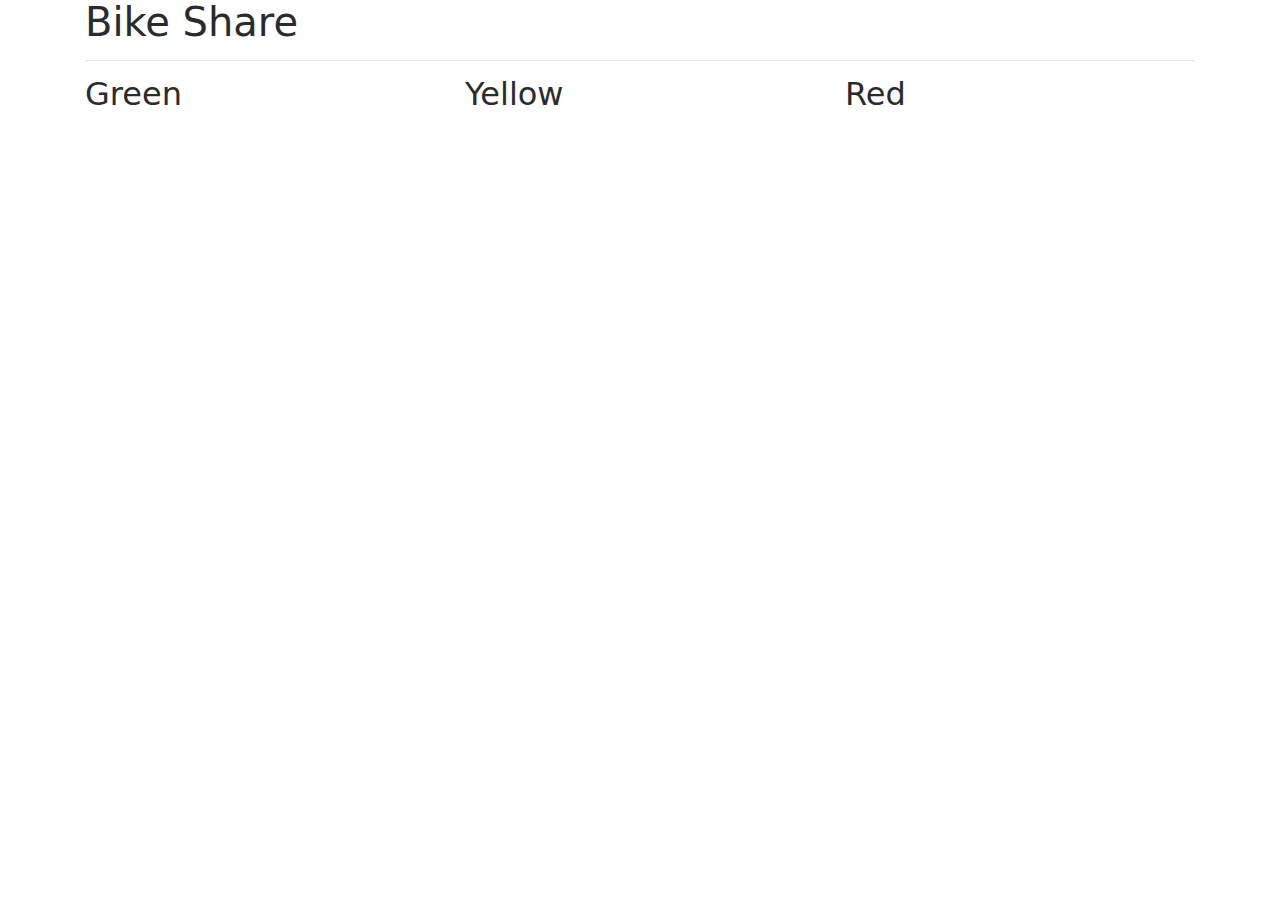
<file: Final 3 projects/index.html>
<!DOCTYPE html>
<html>
  <head>
    <meta charset="utf-8">
    <title>A Song of Ice and Fire</title>
    <link rel="stylesheet" href="bootstrap.min.css">
    <script src="axios.min.js"></script>
    <script src="demo.js"></script>
    <script src="jquery-3.2.1.min.js"></script>
    <script src="bootstrap.min.js"></script>
    <style>
    .green-css{background-color:#00ff00;}
   .yellow-css{background-color:#ffee00;}
     .red-css{background-color:#ff0000;}
    </style>
  </head>
  <body>
    <div class="container">

      <div class="row">
        <div class="col">
          <h1>Bike Share</h1>
          <hr>
        </div>
      </div>

      <div class="row">
        <div class="col">
          <h2> Green </h2>
          <ul class="list-group-green">
            <!--<li class="list-group-item">Cras justo odio</li>
            <li class="list-group-item">Dapibus ac facilisis in</li>
            <li class="list-group-item">Morbi leo risus</li>
            <li class="list-group-item">Porta ac consectetur ac</li>
            <li class="list-group-item">Vestibulum at eros</li>
            -->
          </ul>
        </div>

        <div class="col">
          <h2>Yellow </h2>
          <ul class="list-group-yellow">
           <!-- <li class="list-group-item">Cras justo odio</li>
            <li class="list-group-item">Dapibus ac facilisis in</li>
            <li class="list-group-item">Morbi leo risus</li>
            <li class="list-group-item">Porta ac consectetur ac</li>
            <li class="list-group-item">Vestibulum at eros</li>
            -->
          </ul>
        </div>

                <div class="col">
          <h2>Red </h2>
          <ul class="list-group-red">
           <!-- <li class="list-group-item">Cras justo odio</li>
            <li class="list-group-item">Dapibus ac facilisis in</li>
            <li class="list-group-item">Morbi leo risus</li>
            <li class="list-group-item">Porta ac consectetur ac</li>
            <li class="list-group-item">Vestibulum at eros</li>
            -->
          </ul>
        </div>
      </div>
    </div>
  </body>
</html>
</file>
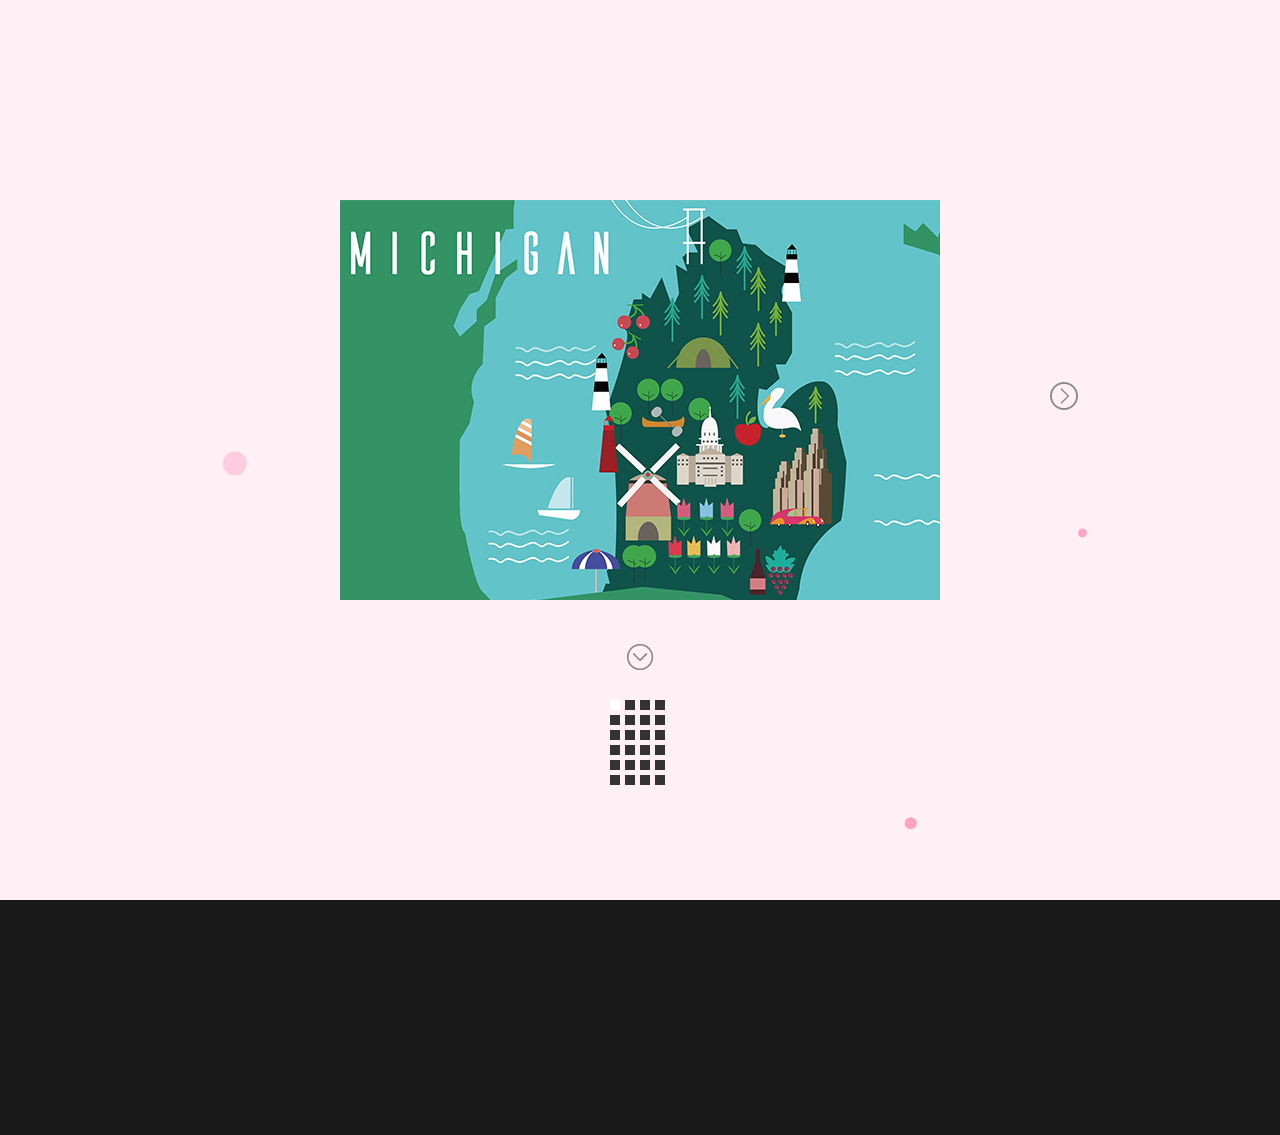
<file: Final 3 projects/Arch-Project /index.html>
<!doctype html>
	<head>
		<meta charset="utf-8">
		<meta http-equiv="X-UA-Compatible" content="IE=edge,chrome=1">
		<meta name="viewport" content="width=device-width, initial-scale=1.0">
		<title>Portfolio Image Navigation with jQuery</title>
		<link rel="shortcut icon" href="../favicon.ico">
		<meta name="description" content="Portfolio Image Navigation with jQuery" />
        <meta name="keywords" content="jquery, plugin, navigation, portfolio, images, 2d, scroll to, template" />


		<meta name="author" content="Marcin Dziewulski for Codrops" />
		<meta name = "description" content = "gest.js is a webcam based gesture recognition library that helps developers build more immersive webpages.">
		<meta name = "author" content = "Hadi Michael (http://hadi.io)">

		<link href='http://fonts.googleapis.com/css?family=PT+Sans+Narrow' rel='stylesheet' type='text/css' />
		<link href="css/style.css" rel="stylesheet" type="text/css" />
		<script src="js/jquery.js" type="text/javascript"></script>
		<script src="js/portfolio.js" type="text/javascript"></script>
		<script src="js/init.js" type="text/javascript"></script>

		<!--[if IE 6]>
		<script src="js/DDPngMin.js"></script>
		<script>DD_belatedPNG.fix('#background,.arrows a');</script>
		<![endif]-->
	</head>
	<body>


		<div id="portfolio">
			<div id="background"></div>
			<div class="arrows">
				<a href="#" class="up">Up</a>
				<a href="#" class="down">Down</a>
				<a href="#" class="prev">Previous</a>
				<a href="#" class="next">Next</a>
			</div>
			<div class="gallery">
				<div class="inside">
					<div class="item">
						<div><img src="images/1-1.jpg" alt="image1" /></div>
						<div><img src="images/1-2.jpg" alt="image2" /></div>
						<div><img src="images/1-3.jpg" alt="image3" /></div>
						<div><img src="images/1-4.jpg" alt="image4" /></div>
						<div><img src="images/1-5.jpg" alt="image5" /></div>
						<div><img src="images/1-6.jpg" alt="image6" /></div>
					</div>
					<div class="item">
						<div><img src="images/1-7.jpg" alt="image1" /></div>
						<div><img src="images/1-8.jpg" alt="image2" /></div>
						<div><img src="images/1-9.jpg" alt="image3" /></div>
						<div><img src="images/1-10.jpg" alt="image4" /></div>
						<div><img src="images/1-11.jpg" alt="image5" /></div>
						<div><img src="images/1-12.jpg" alt="image6" /></div>
					</div>
					<div class="item">
						<div><img src="images/1-13.jpg" alt="image1" /></div>
						<div><img src="images/1-14.jpg" alt="image2" /></div>
						<div><img src="images/1-15.jpg" alt="image3" /></div>
						<div><img src="images/1-16.jpg" alt="image4" /></div>
						<div><img src="images/1-17.jpg" alt="image5" /></div>
						<div><img src="images/1-18.jpg" alt="image6" /></div>
					</div>
					<div class="item">
						<div><img src="images/1-19.jpg" alt="image1" /></div>
						<div><img src="images/1-20.jpg" alt="image2" /></div>
						<div><img src="images/1-21.jpg" alt="image3" /></div>
						<div><img src="images/1-22.jpg" alt="image4" /></div>
						<div><img src="images/1-23.jpg" alt="image5" /></div>
						<div><img src="images/1-24.jpg" alt="image6" /></div>
					</div>
				</div>
			</div>
		</div>
		<!-- End SlidesJS Required: Start Slides -->

		<!-- End SlidesJS Required: Start Slides -->

<!-- SlidesJS Required: Link to jQuery -->

<!-- End SlidesJS Required -->

<!-- SlidesJS Required: Link to jquery.slides.js -->
<script src="jquery.slides.min.js"></script>
<!-- End SlidesJS Required -->

<!-- gest.js Required: link to gest.js library -->
<script src="gest.js"></script>
<!-- End gest.js Required -->



<!-- SlidesJS Required: Initialize SlidesJS with a jQuery doc ready -->
<script>
	$(function() {
		$('#slides').slidesjs({
			width: 940,
			height: 528,
			navigation: false
		});
		/* add gest.js controls */
		document.addEventListener('gest', function(gesture)
		{
			if (gesture.left)
			{
				var e = jQuery.Event("keydown");
					e.which = 39; // # Some key code value
					e.keyCode = 39
					$("body").trigger(e);
			}
			else if (gesture.right)
			{
				var e = jQuery.Event("keydown");
					e.which = 37; // # Some key code value
					e.keyCode = 37
					$("body").trigger(e);
			}
			else if (gesture.up)
			{
				var e = jQuery.Event("keydown");
					e.which = 40; // # Some key code value
					e.keyCode = 40
					$("body").trigger(e);
			}
			else if (gesture.down)
			{
				var e = jQuery.Event("keydown");
					e.which = 38; // # Some key code value
					e.keyCode = 38
					$("body").trigger(e);
			}
		}, false);
		gest.start();
		/* /add gest.js controls */
	});
</script>
<!-- End SlidesJS Required -->

<canvas id="c" width="1000" height="500"></canvas>   
 
<script type="text/javascript">		
$(document).ready(function() {			
	var canvas = document.getElementById("c");
	var ctx = canvas.getContext("2d");
	var c = $("#c");
	var w,h;
	var pi = Math.PI;
	var all_attribute = {
		num:100,            			 // 个数
		start_probability:0.1,		     // 如果数量小于num，有这些几率添加一个新的     		     
		radius_min:1,   			     // 初始半径最小值
		radius_max:2,   			     // 初始半径最大值
		radius_add_min:.3,               // 半径增加最小值
		radius_add_max:.5,               // 半径增加最大值
		opacity_min:0.3,                 // 初始透明度最小值
		opacity_max:0.5, 				 // 初始透明度最大值
		opacity_prev_min:.003,            // 透明度递减值最小值
		opacity_prev_max:.005,            // 透明度递减值最大值
		light_min:40,                 // 颜色亮度最小值
		light_max:70,                 // 颜色亮度最大值
	};
	var style_color = find_random(0,360);  
	var all_element =[];
	window_resize();
	function start(){
		window.requestAnimationFrame(start);
		style_color+=.1;
		ctx.fillStyle = 'hsl('+style_color+',100%,97%)';
		ctx.fillRect(0, 0, w, h);
		if (all_element.length < all_attribute.num && Math.random() < all_attribute.start_probability){
			all_element.push(new ready_run);
		}
		all_element.map(function(line) {
			line.to_step();
		})
	}
	function ready_run(){
		this.to_reset();
	}
	ready_run.prototype = {
		to_reset:function(){
			var t = this;
			t.x = find_random(0,w);
			t.y = find_random(0,h);
			t.radius = find_random(all_attribute.radius_min,all_attribute.radius_max);
			t.radius_change = find_random(all_attribute.radius_add_min,all_attribute.radius_add_max);
			t.opacity = find_random(all_attribute.opacity_min,all_attribute.opacity_max);
			t.opacity_change = find_random(all_attribute.opacity_prev_min,all_attribute.opacity_prev_max);
			t.light = find_random(all_attribute.light_min,all_attribute.light_max);
			t.color = 'hsl('+style_color+',100%,'+t.light+'%)';
		},
		to_step:function(){
			var t = this;
			t.opacity -= t.opacity_change;
			t.radius += t.radius_change;
			if(t.opacity <= 0){
				t.to_reset();
				return false;
			}
			ctx.fillStyle = t.color;
			ctx.globalAlpha = t.opacity;
			ctx.beginPath();
			ctx.arc(t.x,t.y,t.radius,0,2*pi,true);
			ctx.closePath();
			ctx.fill();
			ctx.globalAlpha = 1;
		}
	}
	function window_resize(){
		w = window.innerWidth;
		h = window.innerHeight;
		canvas.width = w;
		canvas.height = h;
	}
	$(window).resize(function(){
		window_resize();
	});
	function find_random(num_one,num_two){
		return Math.random()*(num_two-num_one)+num_one;
	}
	(function() {
		var lastTime = 0;
		var vendors = ['webkit', 'moz'];
		for(var xx = 0; xx < vendors.length && !window.requestAnimationFrame; ++xx) {
			window.requestAnimationFrame = window[vendors[xx] + 'RequestAnimationFrame'];
			window.cancelAnimationFrame = window[vendors[xx] + 'CancelAnimationFrame'] ||
										  window[vendors[xx] + 'CancelRequestAnimationFrame'];
		}
	
		if (!window.requestAnimationFrame) {
			window.requestAnimationFrame = function(callback, element) {
				var currTime = new Date().getTime();
				var timeToCall = Math.max(0, 16.7 - (currTime - lastTime));
				var id = window.setTimeout(function() {
					callback(currTime + timeToCall);
				}, timeToCall);
				lastTime = currTime + timeToCall;
				return id;
			};
		}
		if (!window.cancelAnimationFrame) {
			window.cancelAnimationFrame = function(id) {
				clearTimeout(id);
			};
		}
	}());
	start();
});
</script>


	</body>
</html>
</file>
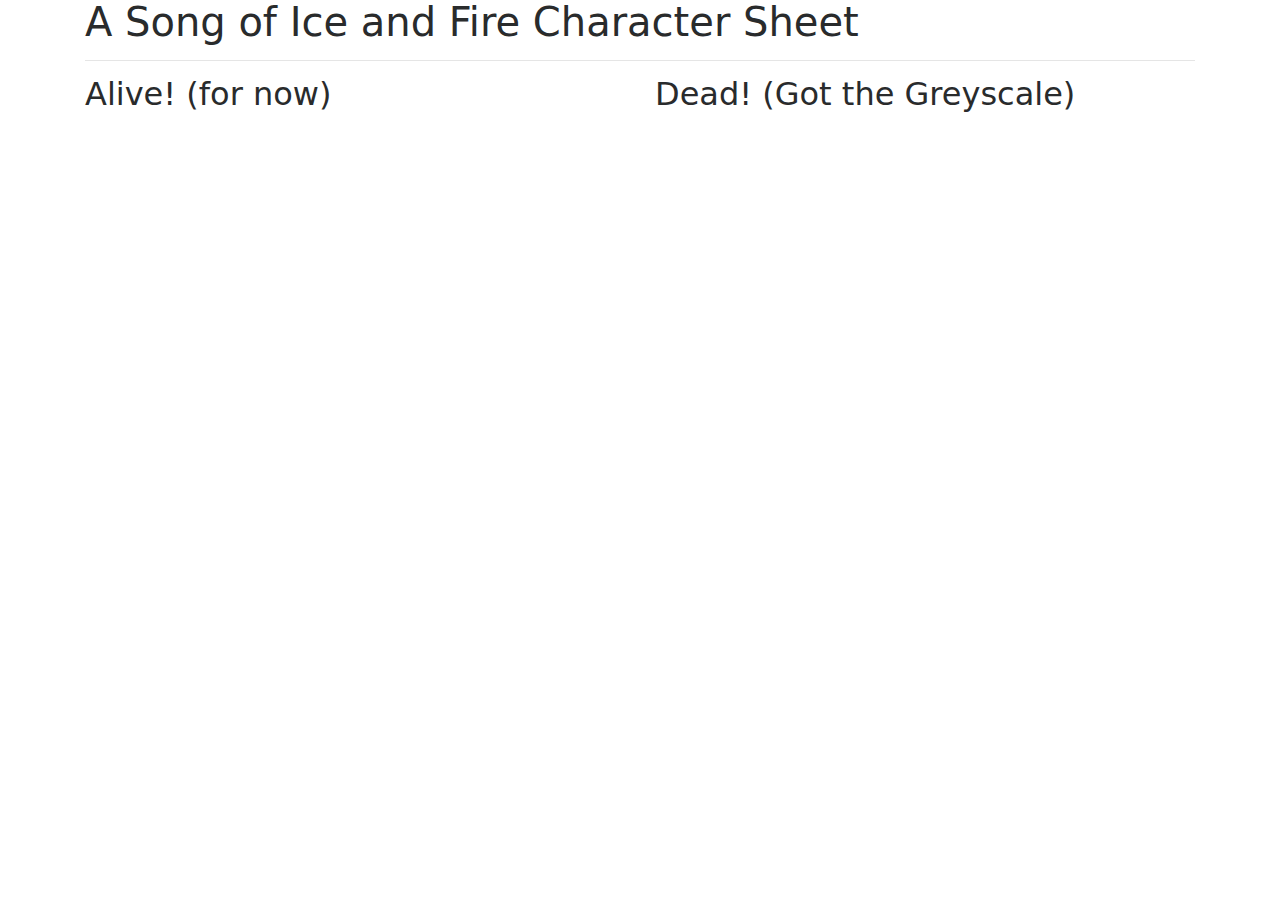
<file: Final 3 projects/aSongofIceandFireStarters-master - tom/index.html>
<!DOCTYPE html>
<html>
  <head>
    <meta charset="utf-8">
    <title>A Song of Ice and Fire</title>
    <link rel="stylesheet" href="bootstrap.min.css">
    <script src="axios.min.js"></script>
    <script src="demo.js"></script>
    <script src="jquery-3.2.1.min.js"></script>
    <script src="bootstrap.min.js"></script>
    <style>
    .alive-css{background-color:#A7DD00;}
   .dead-css{background-color:#DFDFDF;}
    </style>
  </head>
  <body>
    <div class="container">

      <div class="row">
        <div class="col">
          <h1>A Song of Ice and Fire Character Sheet</h1>
          <hr>
        </div>
      </div>

      <div class="row">
        <div class="col">
          <h2> Alive! (for now)</h2>
          <ul class="list-group-alive">
            <!--<li class="list-group-item">Cras justo odio</li>
            <li class="list-group-item">Dapibus ac facilisis in</li>
            <li class="list-group-item">Morbi leo risus</li>
            <li class="list-group-item">Porta ac consectetur ac</li>
            <li class="list-group-item">Vestibulum at eros</li>
            -->
          </ul>
        </div>

        <div class="col">
          <h2>Dead! (Got the Greyscale)</h2>
          <ul class="list-group-dead">
           <!-- <li class="list-group-item">Cras justo odio</li>
            <li class="list-group-item">Dapibus ac facilisis in</li>
            <li class="list-group-item">Morbi leo risus</li>
            <li class="list-group-item">Porta ac consectetur ac</li>
            <li class="list-group-item">Vestibulum at eros</li>
            -->
          </ul>
        </div>
      </div>
    </div>
  </body>
</html>
</file>
<file: Final 3 projects/Arch-Project /css/style.css>
@import url("reset.css");

/* layout */

body {
	background:#191919;
	font-family:'PT Sans Narrow', Arial, Helvetica, sans-serif;
	font-size:12px;
	color:#333;
	line-height:18px;
	
}

#portfolio {
	position:fixed;
	top:50%;
	left:50%;
	z-index:1;
	width:1000px;
	height:500px;
	margin:-250px 0 0 -500px;
	_position:relative;
	_top:100px;
}

#background {
	position:fixed;
	top:0;
	left:0;
	width:100%;
	height:100%;
	z-index:2;
	/*background:url(../images/bg.png) no-repeat center;*/
}

#portfolio .gallery,
#portfolio .gallery .inside {
	position:absolute;
	top:0;
	left:calc(50% - 310px);
	left:-webkit-calc(50% - 310px);
	width:100%;
	height:100%;
}

#portfolio .gallery {
	width:620px;
	height:420px;
	overflow:hidden;
}

#portfolio .gallery .inside {
	z-index:1;
}

#portfolio .arrows a {
	position:absolute;
	z-index:3;
	width:32px;
	height:32px;
	background-image:url(../images/arrows.png);
	background-repeat:no-repeat;
	outline:none;
	text-indent:-9999px;
}

#portfolio .arrows .prev,
#portfolio .arrows .up {
	display:none;
}

#portfolio .arrows .up,
#portfolio .arrows .down {
	left:50%;
	margin-left:-16px;
}

#portfolio .arrows .prev,
#portfolio .arrows .next {
	top:180px;
}

#portfolio .arrows .up {
	background-position:0 -64px;
	top:-60px;
}

#portfolio .arrows .down {
	background-position:0 -96px;
	bottom:30px;
}

#portfolio .arrows .prev {
	background-position:0 -32px;
	left:60px;
}

#portfolio .arrows .next {
	background-position:0 0;
	right:60px;
}

#portfolio .arrows .up:hover {
	background-position:-32px -64px;
}

#portfolio .arrows .down:hover {
	background-position:-32px -96px;
}

#portfolio .arrows .next:hover {
	background-position:-32px 0;
}

#portfolio .arrows .prev:hover {
	background-position:-32px -32px;
}


#portfolio .item {
	position:absolute;
	top:0;
	width:100%;
	height:100%;
}

#portfolio .item div {
	position:absolute;
	left:0;
	width:100%;
	height:100%;
	text-align:center;
}

#portfolio .item div img {
	/* position:absolute; */
	max-width:100%;
	max-height:100%;
}

#portfolio .paths {
	position:absolute;
	bottom:0px;
	left:50%;
	margin-left:-30px;
	z-index:4;
}

#portfolio .paths div {
	position:absolute;
	top:0;
}

#portfolio .paths a {
	background:#333;
	display:block;
	position:absolute;
	left:0;
	outline:none;
	overflow:hidden;
}

#portfolio .paths a:hover,
#portfolio .paths .active {
	background:#fff;
}

/* anchors */

a {
	text-decoration:none;
	color:#fff;
}
/* heading */
h1{
	font-size:22px;
	text-shadow:1px 1px 1px #000;
	position:relative;
	z-index:1000;
	color:#fff;
	font-weight:normal;
	padding:10px;
	margin-top:10px;
	text-transform:uppercase;
	background:#000;
	float:left;
}

/* header */
#header{
	height:25px;
	line-height:24px;
	font-size:12px;
	background:#000;
	opacity:0.9;
	text-transform:uppercase;
	z-index:999;
	position:relative;
}
#header a{
	padding:5px 10px;
	letter-spacing:1px;
	text-shadow:1px 1px 1px #000;
	color:#ddd;
	text-align:right;
}
#header a:hover{
	color:#fff;
}
#header a span{
	font-weight:bold;
}
#header span.right_ab{
	position:absolute;
	right:4px;
}
</file>
